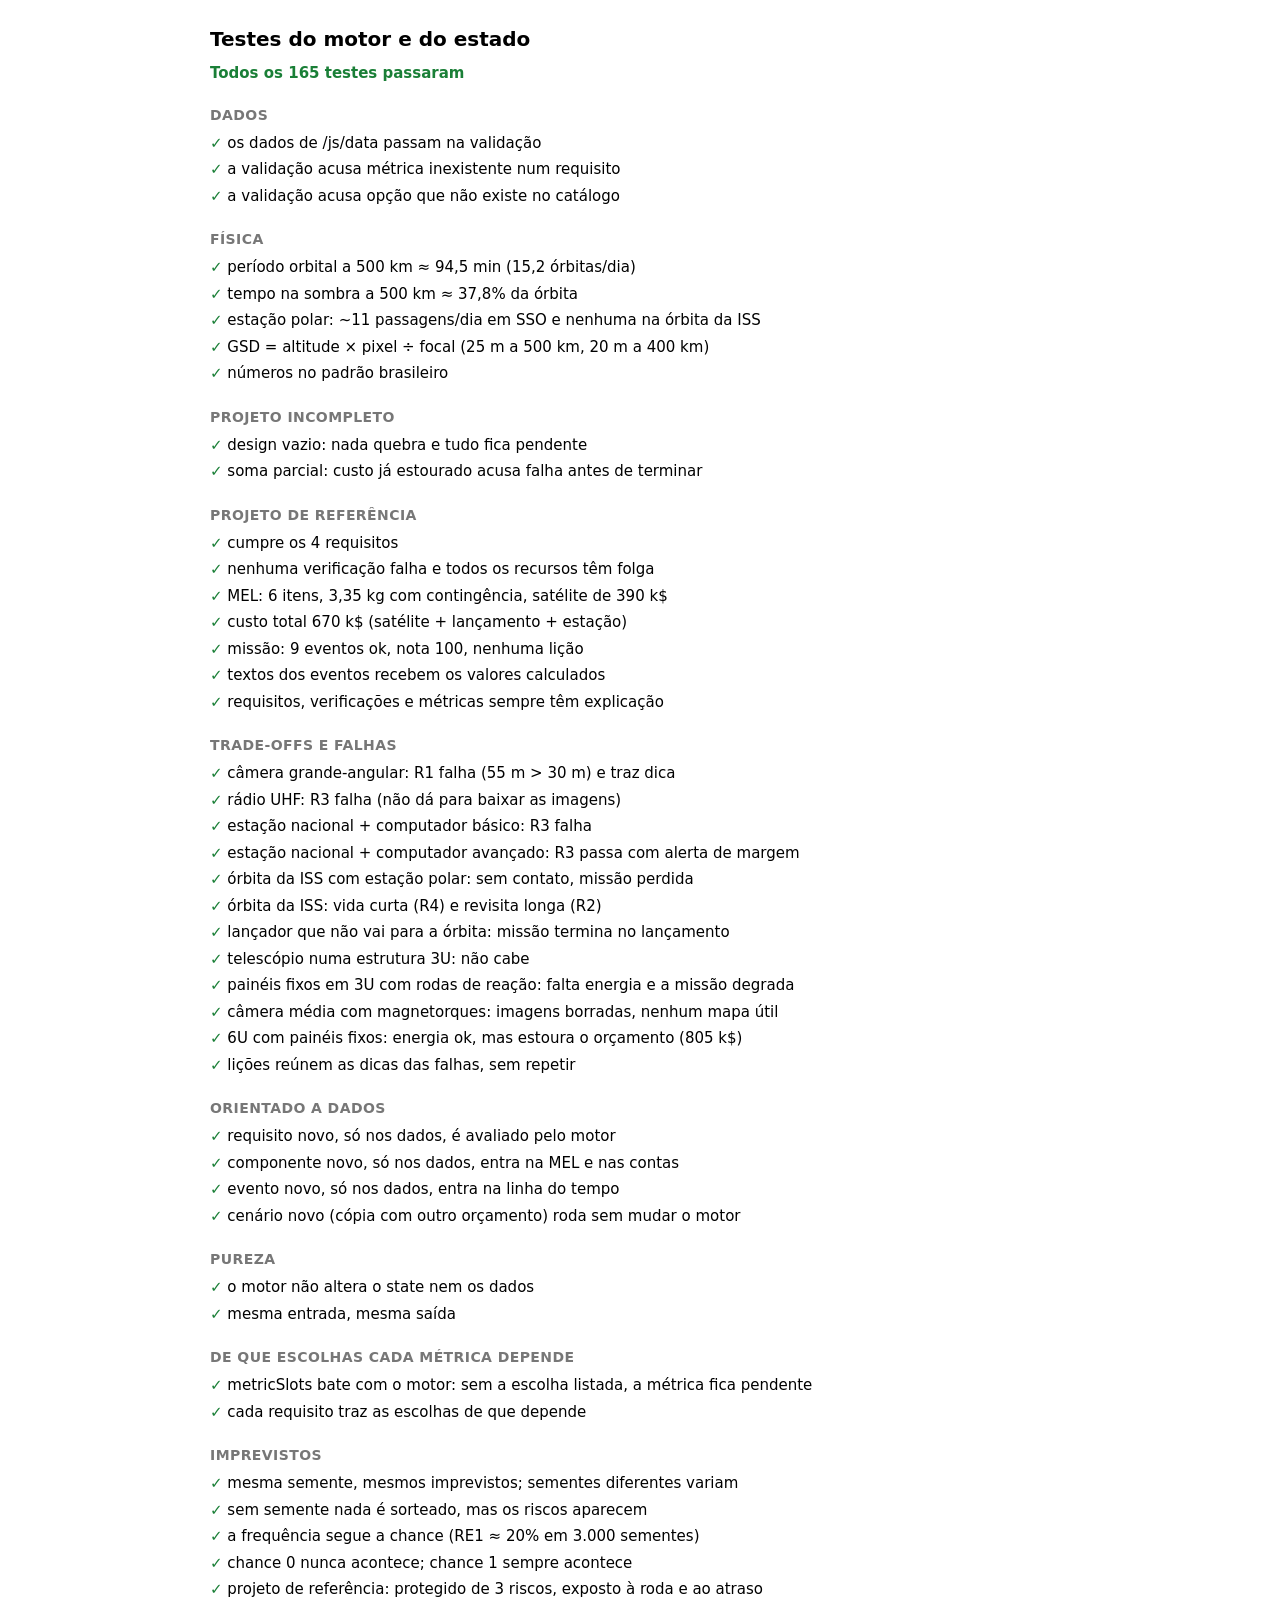
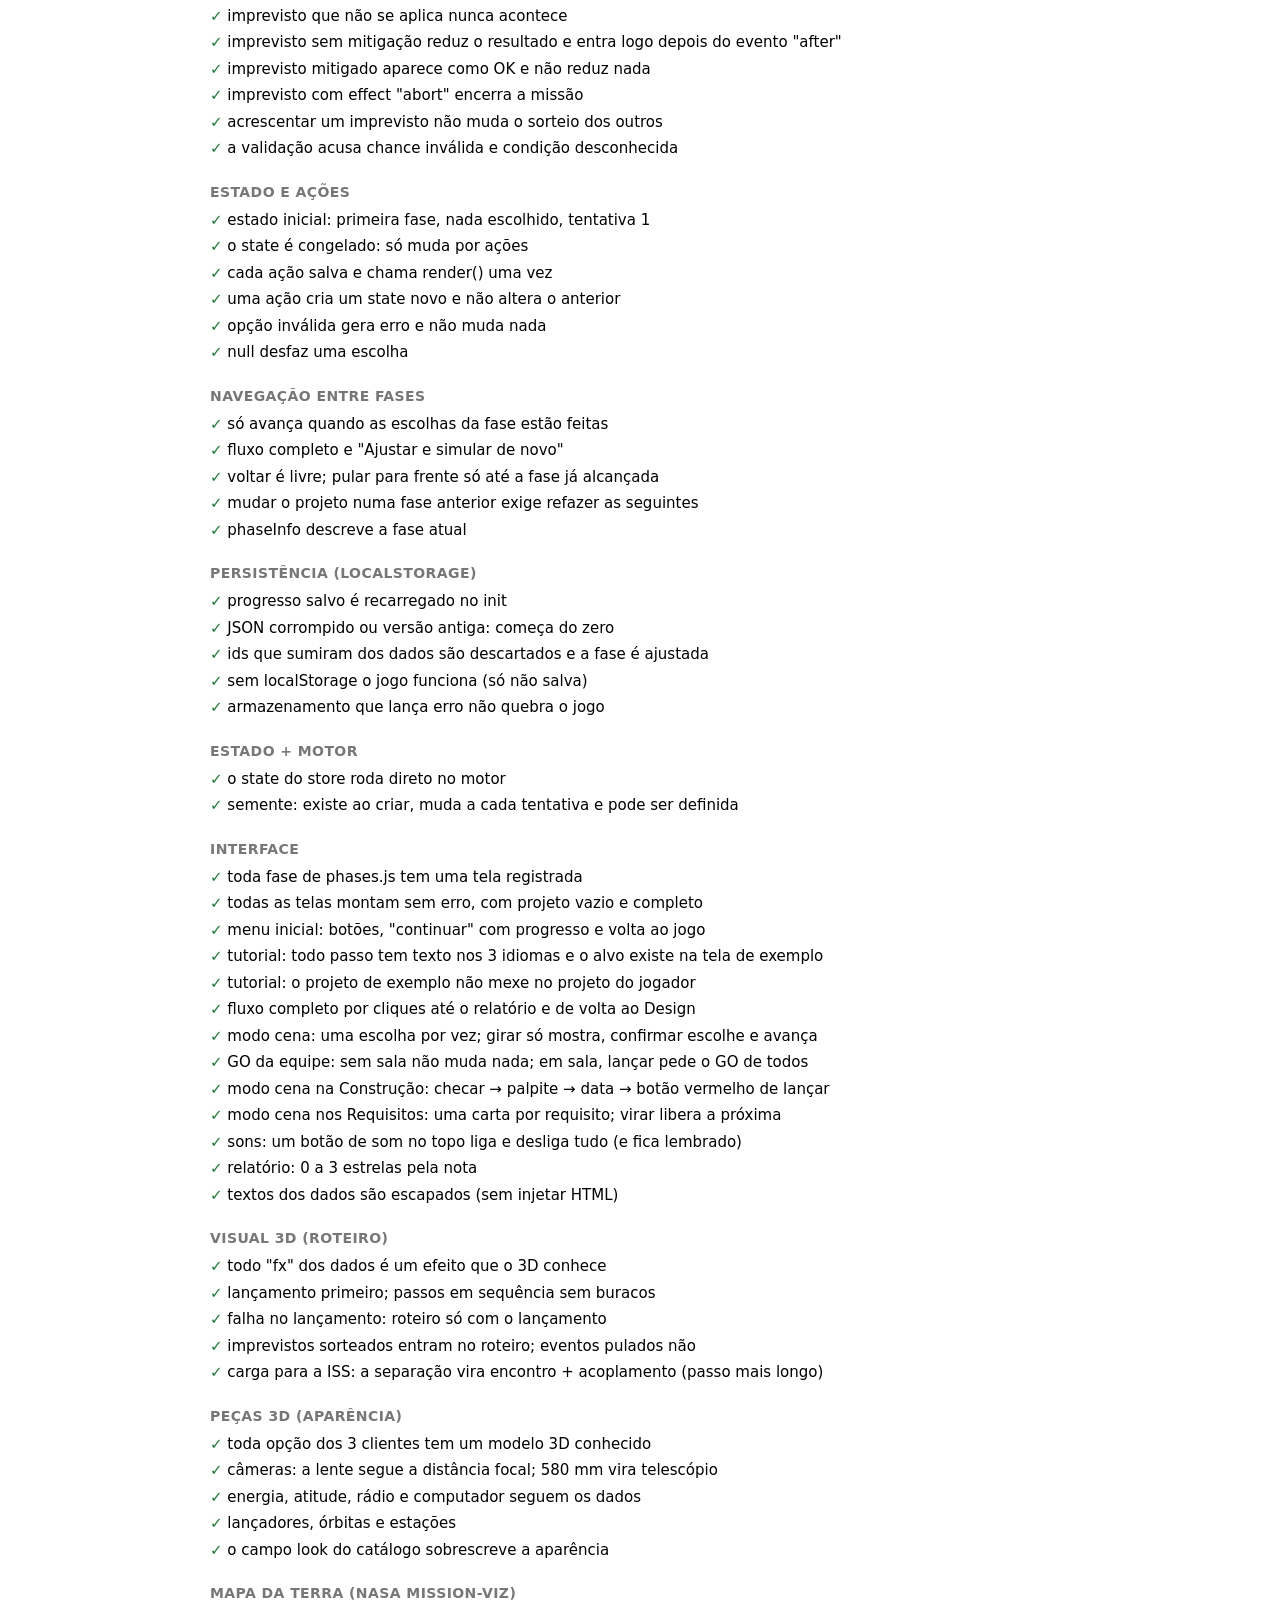
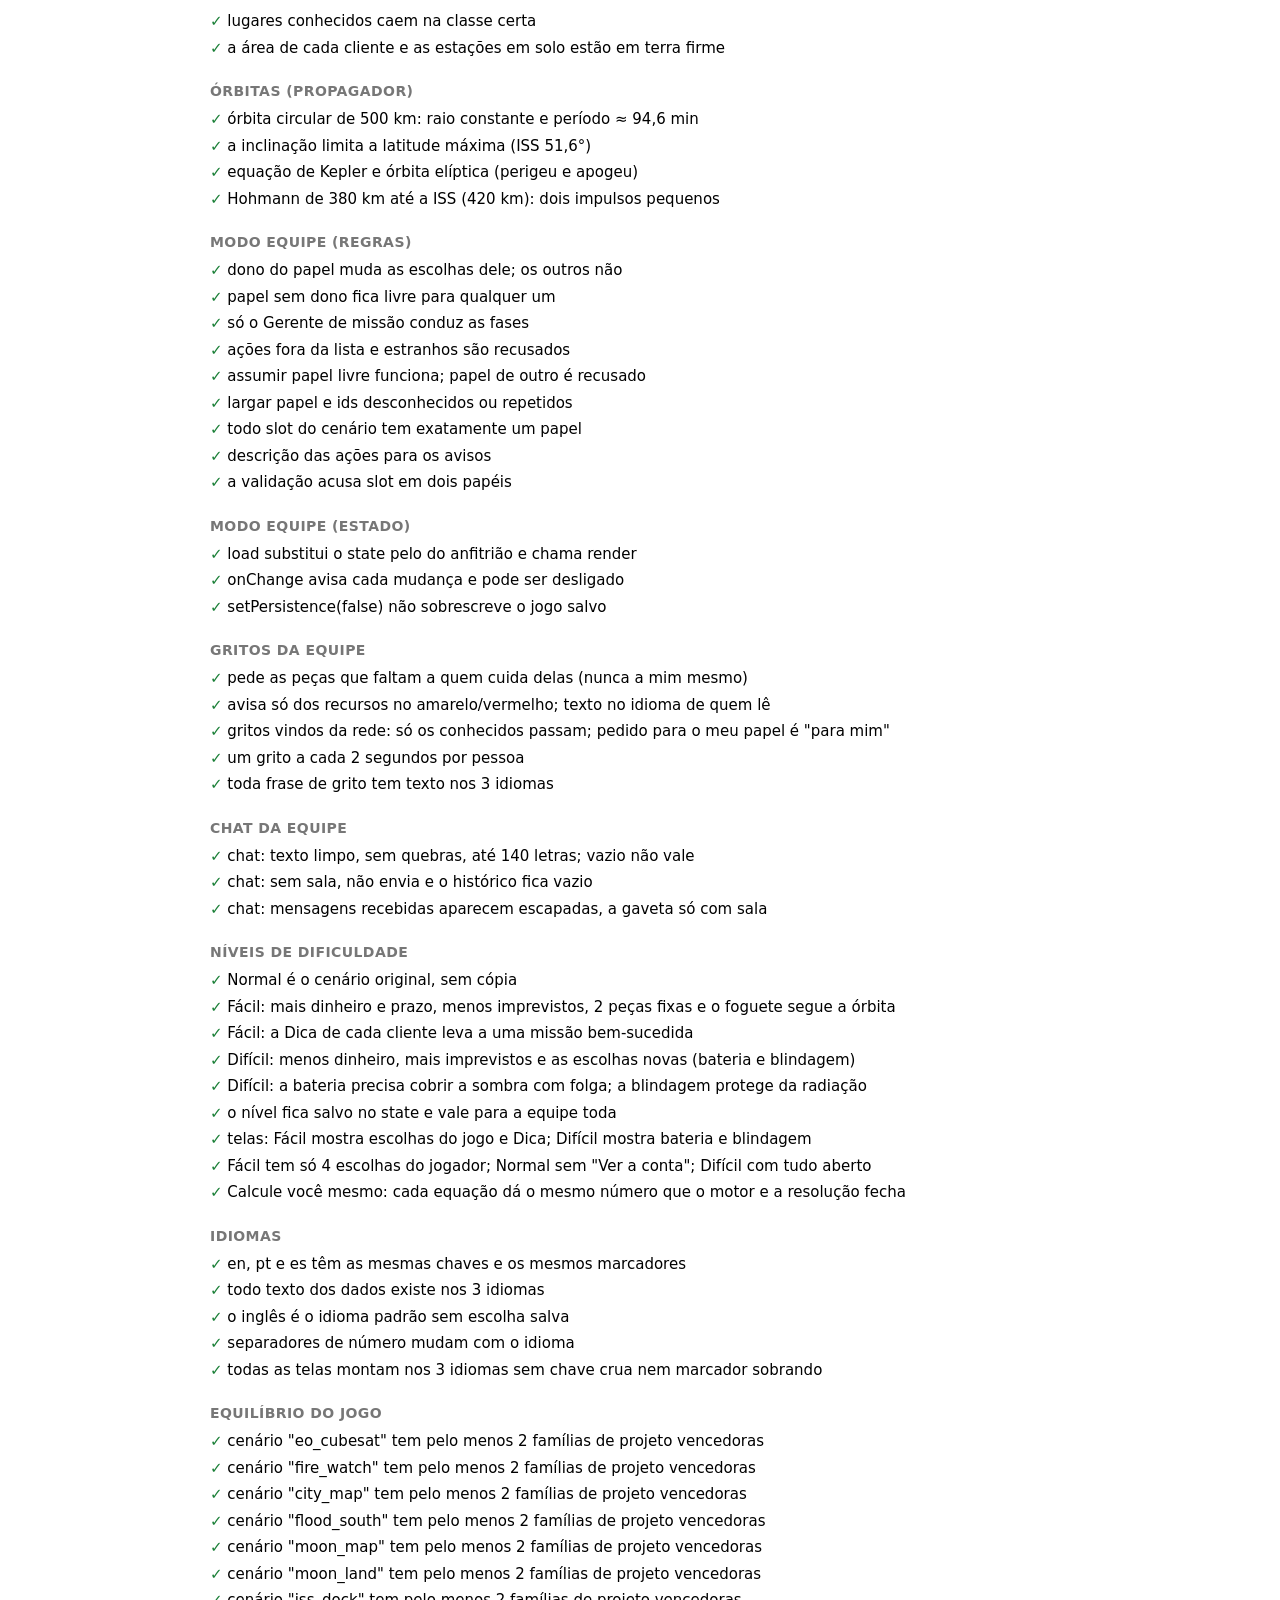
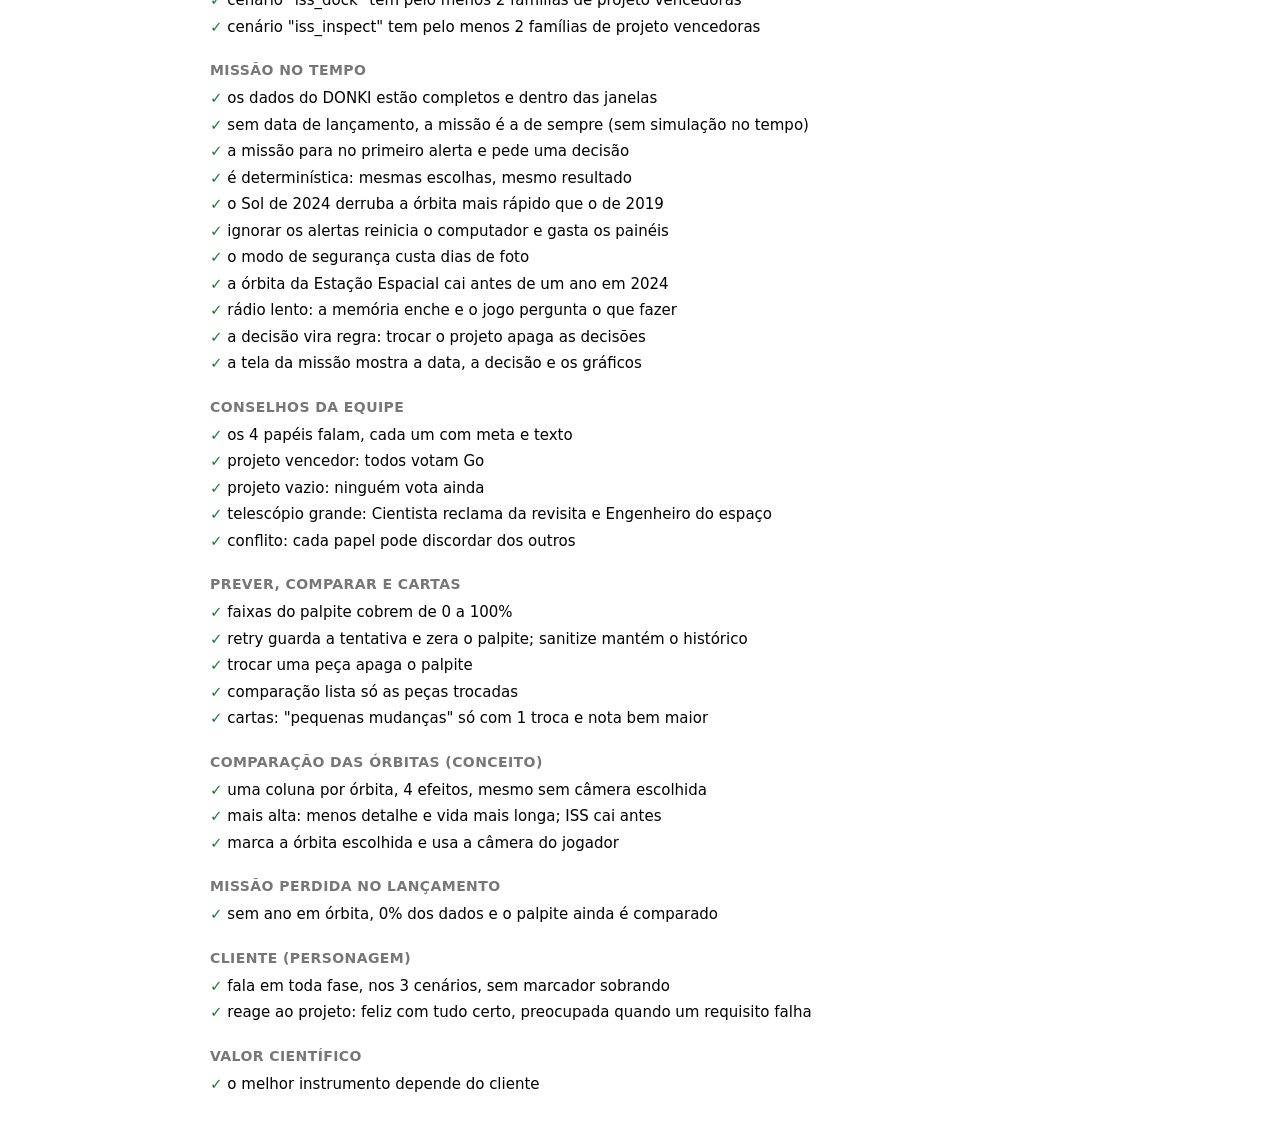
<file: tests.html>
<!doctype html>
<html lang="pt-BR">
<head>
<meta charset="utf-8">
<meta name="viewport" content="width=device-width, initial-scale=1">
<title>Testes</title>
<style>
  :root { color-scheme: light dark; --ok: #1a7f37; --fail: #d32f2f; --muted: #777; }
  body { font: 15px/1.5 system-ui, -apple-system, "Segoe UI", sans-serif; max-width: 860px; margin: 24px auto; padding: 0 16px; }
  h1 { font-size: 20px; margin: 0 0 4px; }
  h2 { font-size: 14px; margin: 20px 0 4px; color: var(--muted); font-weight: 600; text-transform: uppercase; letter-spacing: .03em; }
  #summary { font-weight: 600; margin: 8px 0 12px; }
  ul { list-style: none; padding: 0; margin: 0; }
  li { padding: 2px 0; }
  li.ok::before { content: "✓  "; color: var(--ok); }
  li.fail { color: var(--fail); }
  li.fail::before { content: "✗  "; }
  .err { margin: 0 0 8px 22px; font: 13px/1.4 ui-monospace, Consolas, monospace; white-space: pre-wrap; color: var(--fail); }
</style>
</head>
<body>
<h1>Testes do motor e do estado</h1>
<div id="summary">Rodando…</div>
<div id="out"></div>

<script>
  // Erros ao carregar os arquivos (ex.: vírgula faltando nos dados) viram testes falhos.
  window.__loadErrors = [];
  window.addEventListener('error', function (e) {
    var t = e.target;
    if (t && t.tagName === 'SCRIPT') window.__loadErrors.push('Não carregou: ' + t.getAttribute('src'));
    else window.__loadErrors.push((e.filename || '').split('/').pop() + ':' + e.lineno + ' — ' + e.message);
  }, true);
</script>

<!-- Mesma ordem que o index.html vai usar -->
<script src="js/i18n/i18n.js"></script>
<script src="js/i18n/en.js"></script>
<script src="js/i18n/pt.js"></script>
<script src="js/i18n/es.js"></script>
<!-- Os testes do motor conferem textos em português -->
<script>MS.i18n.setLang('pt', false);</script>
<script src="js/data/phases.js"></script>
<script src="js/data/catalog.js"></script>
<script src="js/data/scenarios.js"></script>
<script src="js/data/glossary.js"></script>
<script src="js/data/tutorial.js"></script>
<script src="js/data/shouts.js"></script>
<script src="js/data/levels.js"></script>
<script src="js/data/calcs.js"></script>
<script src="js/data/spaceweather.js"></script>
<script src="js/levels.js"></script>
<script src="js/life.js"></script>
<script src="js/sim.js"></script>
<script src="js/advice.js"></script>
<script src="js/state.js"></script>
<script src="js/ui/core.js"></script>
<script src="js/ui/sfx.js"></script>
<script src="js/ui/characters.js"></script>
<script src="js/ui/screens-start.js"></script>
<script src="js/ui/screen-design.js"></script>
<script src="js/ui/mission-life.js"></script>
<script src="js/ui/screens-end.js"></script>
<script src="js/ui/scene.js"></script>
<script src="js/ui/calcs.js"></script>
<script src="js/ui/coach.js"></script>
<script src="js/ui/menu.js"></script>
<script src="js/ui/tutorial.js"></script>
<script src="js/viz/orbit.js"></script>
<script src="js/viz/schedule.js"></script>
<script src="js/data/earthmask.js"></script>
<script src="js/viz/earth.js"></script>
<script src="js/viz/looks.js"></script>
<script src="js/net/team.js"></script>
<script src="js/net/shouts.js"></script>
<script src="js/net/room.js"></script>
<script src="js/ui/chat.js"></script>

<!-- Testes -->
<script src="tests/runner.js"></script>
<script src="tests/sim.test.js"></script>
<script src="tests/random.test.js"></script>
<script src="tests/state.test.js"></script>
<script src="tests/ui.test.js"></script>
<script src="tests/viz.test.js"></script>
<script src="tests/looks.test.js"></script>
<script src="tests/orbit.test.js"></script>
<script src="tests/team.test.js"></script>
<script src="tests/shouts.test.js"></script>
<script src="tests/chat.test.js"></script>
<script src="tests/levels.test.js"></script>
<script src="tests/i18n.test.js"></script>
<script src="tests/life.test.js"></script>
<script src="tests/advice.test.js"></script>

<script>
  (function () {
    var out = document.getElementById('out');
    var summary = document.getElementById('summary');
    var results = window.__loadErrors.map(function (msg) {
      return { group: 'Carregamento', name: 'Erro ao carregar arquivo', ok: false, error: msg };
    });
    if (window.T) results = results.concat(T.run());

    var failed = results.filter(function (r) { return !r.ok; }).length;
    var group = null, list = null;
    results.forEach(function (r) {
      if (r.group !== group) {
        group = r.group;
        var h = document.createElement('h2');
        h.textContent = group || 'Geral';
        out.appendChild(h);
        list = document.createElement('ul');
        out.appendChild(list);
      }
      var li = document.createElement('li');
      li.className = r.ok ? 'ok' : 'fail';
      li.textContent = r.name;
      list.appendChild(li);
      if (!r.ok && r.error) {
        var err = document.createElement('div');
        err.className = 'err';
        err.textContent = r.error;
        list.appendChild(err);
      }
    });

    summary.textContent = failed
      ? failed + ' de ' + results.length + ' testes falharam'
      : 'Todos os ' + results.length + ' testes passaram';
    summary.style.color = failed ? 'var(--fail)' : 'var(--ok)';
    document.title = (failed ? '✗ ' : '✓ ') + 'Testes';
    window.__testResults = { total: results.length, failed: failed, results: results };
  })();
</script>
</body>
</html>
</file>
